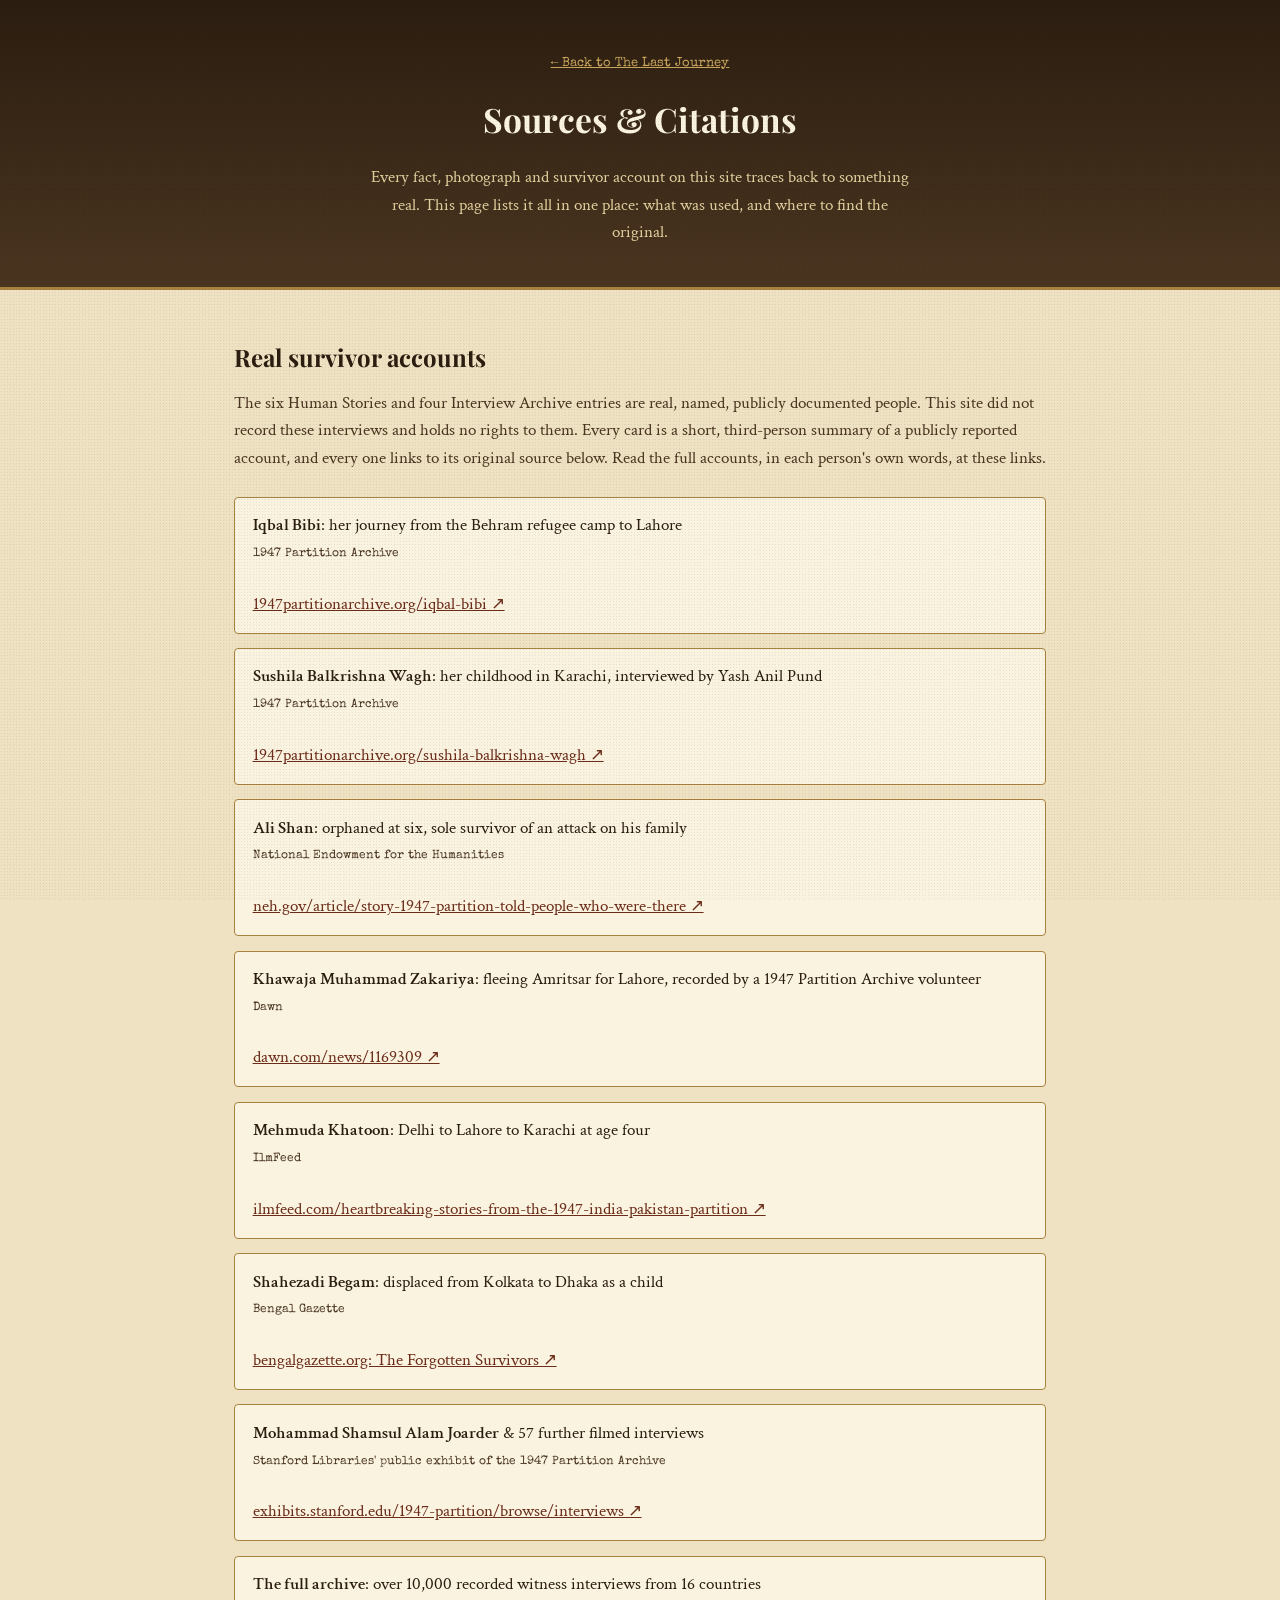
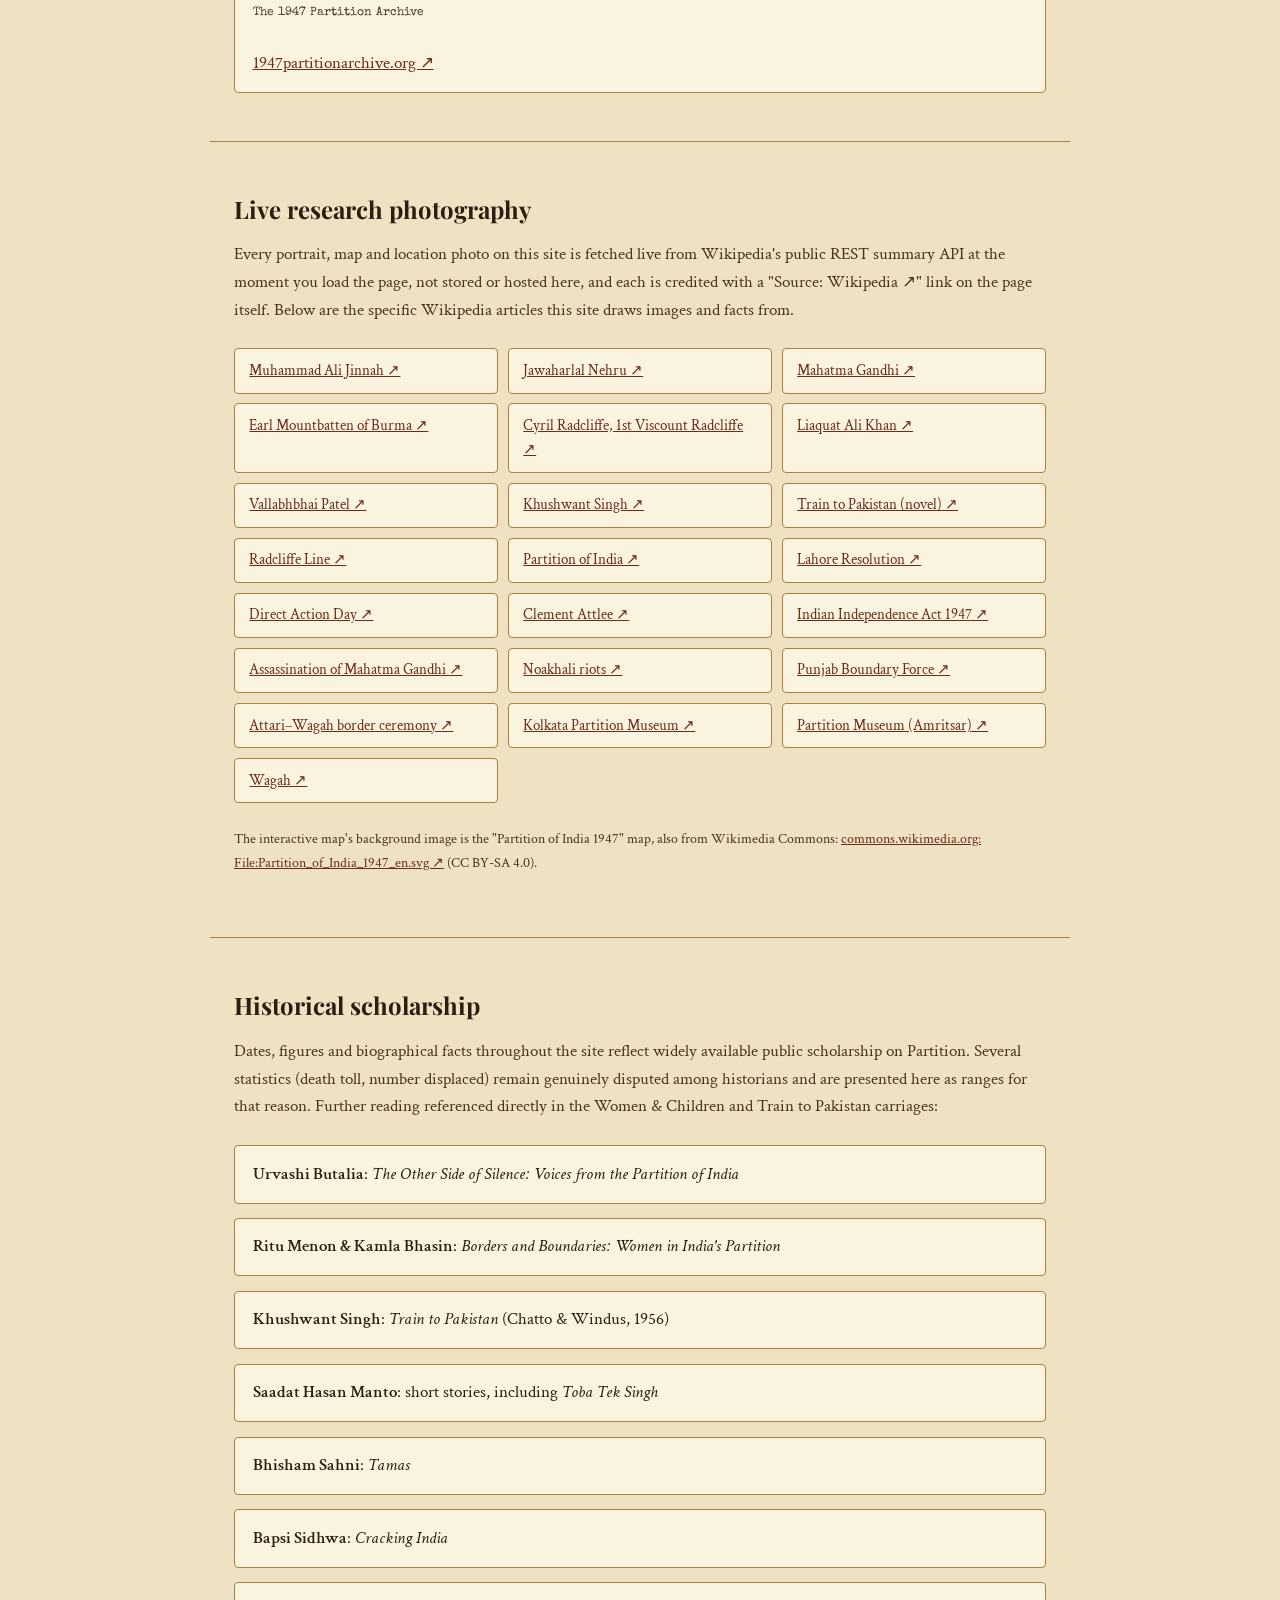
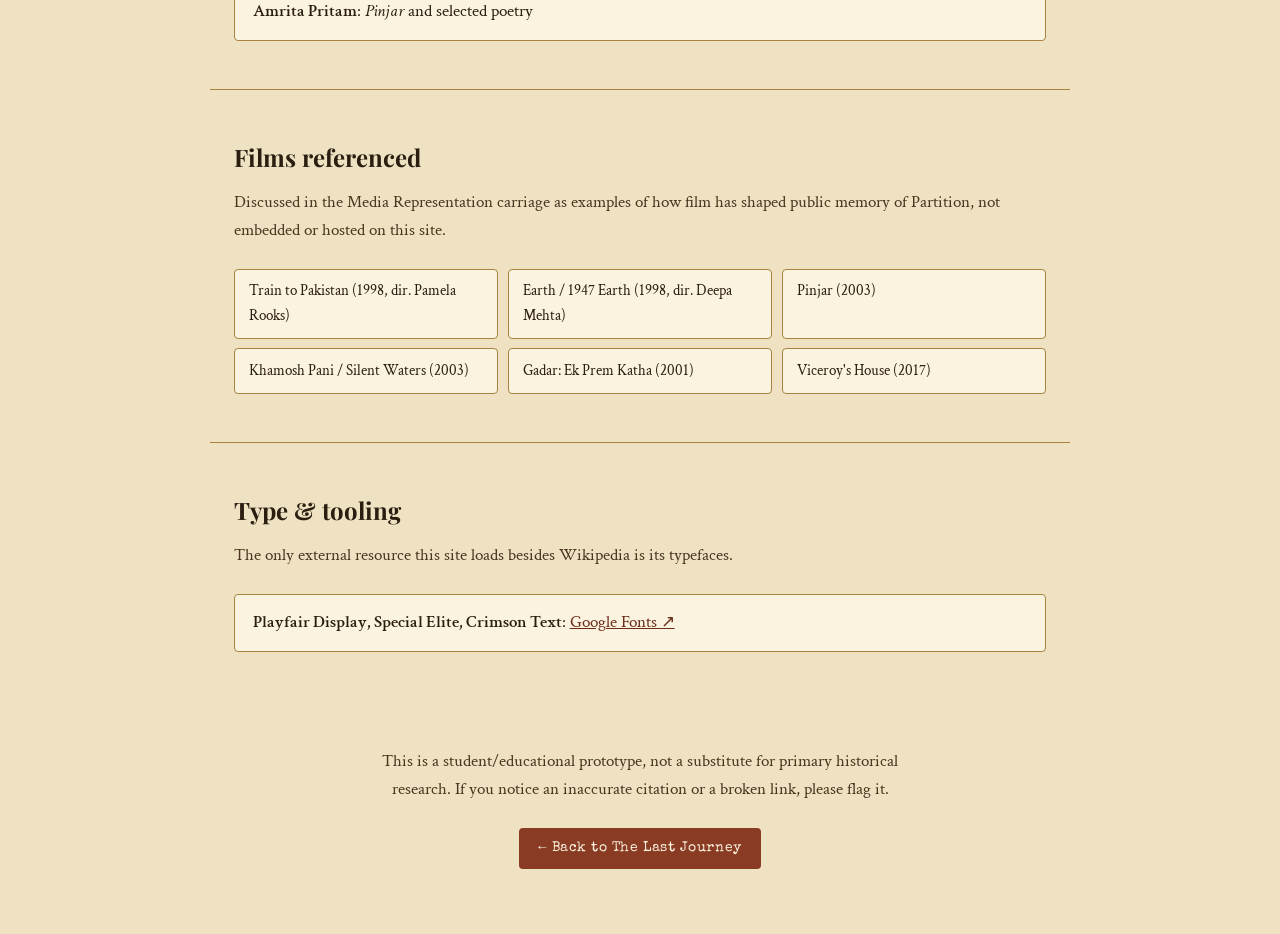
<file: sources.html>
<!DOCTYPE html>
<html lang="en">
<head>
<meta charset="UTF-8">
<meta name="viewport" content="width=device-width, initial-scale=1.0">
<title>Sources &amp; Citations: The Last Journey</title>
<meta name="description" content="Full list of sources, citations and image credits used throughout The Last Journey: Stories of the 1947 India–Pakistan Partition.">
<link rel="icon" href="data:image/svg+xml,%3Csvg xmlns='http://www.w3.org/2000/svg' viewBox='0 0 100 100'%3E%3Crect width='100' height='100' fill='%232b1d10'/%3E%3Ctext x='50' y='68' font-size='60' text-anchor='middle'%3E%F0%9F%9A%82%3C/text%3E%3C/svg%3E">
<link rel="preconnect" href="https://fonts.googleapis.com">
<link rel="preconnect" href="https://fonts.gstatic.com" crossorigin>
<link rel="stylesheet" href="css/style.css?v=3">
<script>
  // Match whatever appearance the visitor already chose on the main site.
  try {
    var theme = localStorage.getItem("tlj-theme");
    var contrast = localStorage.getItem("tlj-contrast");
    if (theme === "dark") document.documentElement.setAttribute("data-theme", "dark");
    if (contrast === "high") document.documentElement.setAttribute("data-contrast", "high");
  } catch (e) { /* localStorage unavailable; default appearance is fine */ }
</script>
<style>
  body{ background: var(--bg); }
  .sources-header{
    background: linear-gradient(var(--ink), var(--ink-soft)); color: var(--cream);
    padding: 3rem 1.5rem 2.5rem; text-align: center; border-bottom: 3px solid var(--brass);
  }
  .sources-header a{ color: var(--brass-light); font-family: var(--font-stamp); font-size: .8rem; }
  .sources-header h1{ color: var(--cream); margin-top: 1rem; }
  .sources-header p{ color: var(--parchment-dark); max-width: 60ch; margin: .5rem auto 0; }
  .source-section{ max-width: 860px; margin: 0 auto; padding: 3rem 1.5rem; border-bottom: 1px solid var(--border-color); }
  .source-section:last-of-type{ border-bottom: none; }
  .source-section h2{ font-size: 1.5rem; }
  .source-section > p.lede{ color: var(--text-soft); margin-bottom: 1.5rem; }
  .source-list{ list-style: none; margin: 0; padding: 0; display: grid; gap: .9rem; }
  .source-list li{
    background: var(--surface); border: 1px solid var(--border-color); border-radius: var(--radius-sm);
    padding: .9rem 1.1rem;
  }
  .source-list .src-name{ font-weight: 600; }
  .source-list .src-meta{ font-family: var(--font-stamp); font-size: .72rem; color: var(--text-soft); display: block; margin-top: .25rem; }
  .source-list a{ word-break: break-word; }
  .wiki-grid{ display: grid; grid-template-columns: repeat(auto-fill, minmax(220px,1fr)); gap: .6rem; }
  .wiki-grid li{ padding: .6rem .9rem; font-size: .92rem; }
  footer.sources-footer{ text-align: center; padding: 3rem 1.5rem; }
</style>
</head>
<body>
<header class="sources-header">
  <a href="index.html">&larr; Back to The Last Journey</a>
  <h1>Sources &amp; Citations</h1>
  <p>Every fact, photograph and survivor account on this site traces back to something real. This page lists it all in one place: what was used, and where to find the original.</p>
</header>

<main>

<section class="source-section">
  <h2>Real survivor accounts</h2>
  <p class="lede">The six Human Stories and four Interview Archive entries are real, named, publicly documented people. This site did not record these interviews and holds no rights to them. Every card is a short, third-person summary of a publicly reported account, and every one links to its original source below. Read the full accounts, in each person's own words, at these links.</p>
  <ul class="source-list">
    <li><span class="src-name">Iqbal Bibi</span>: her journey from the Behram refugee camp to Lahore<span class="src-meta">1947 Partition Archive</span><br><a href="https://www.1947partitionarchive.org/iqbal-bibi/" target="_blank" rel="noopener noreferrer">1947partitionarchive.org/iqbal-bibi ↗</a></li>
    <li><span class="src-name">Sushila Balkrishna Wagh</span>: her childhood in Karachi, interviewed by Yash Anil Pund<span class="src-meta">1947 Partition Archive</span><br><a href="https://www.1947partitionarchive.org/sushila-balkrishna-wagh/" target="_blank" rel="noopener noreferrer">1947partitionarchive.org/sushila-balkrishna-wagh ↗</a></li>
    <li><span class="src-name">Ali Shan</span>: orphaned at six, sole survivor of an attack on his family<span class="src-meta">National Endowment for the Humanities</span><br><a href="https://www.neh.gov/article/story-1947-partition-told-people-who-were-there" target="_blank" rel="noopener noreferrer">neh.gov/article/story-1947-partition-told-people-who-were-there ↗</a></li>
    <li><span class="src-name">Khawaja Muhammad Zakariya</span>: fleeing Amritsar for Lahore, recorded by a 1947 Partition Archive volunteer<span class="src-meta">Dawn</span><br><a href="https://www.dawn.com/news/1169309" target="_blank" rel="noopener noreferrer">dawn.com/news/1169309 ↗</a></li>
    <li><span class="src-name">Mehmuda Khatoon</span>: Delhi to Lahore to Karachi at age four<span class="src-meta">IlmFeed</span><br><a href="https://ilmfeed.com/heartbreaking-stories-from-the-1947-india-pakistan-partition/" target="_blank" rel="noopener noreferrer">ilmfeed.com/heartbreaking-stories-from-the-1947-india-pakistan-partition ↗</a></li>
    <li><span class="src-name">Shahezadi Begam</span>: displaced from Kolkata to Dhaka as a child<span class="src-meta">Bengal Gazette</span><br><a href="https://bengalgazette.org/2023/04/02/the-forgotten-survivors-the-two-voices-of-partition-refugees-in-bangladesh/" target="_blank" rel="noopener noreferrer">bengalgazette.org: The Forgotten Survivors ↗</a></li>
    <li><span class="src-name">Mohammad Shamsul Alam Joarder</span> &amp; 57 further filmed interviews<span class="src-meta">Stanford Libraries' public exhibit of the 1947 Partition Archive</span><br><a href="https://exhibits.stanford.edu/1947-partition/browse/interviews" target="_blank" rel="noopener noreferrer">exhibits.stanford.edu/1947-partition/browse/interviews ↗</a></li>
    <li><span class="src-name">The full archive</span>: over 10,000 recorded witness interviews from 16 countries<span class="src-meta">The 1947 Partition Archive</span><br><a href="https://www.1947partitionarchive.org/" target="_blank" rel="noopener noreferrer">1947partitionarchive.org ↗</a></li>
  </ul>
</section>

<section class="source-section">
  <h2>Live research photography</h2>
  <p class="lede">Every portrait, map and location photo on this site is fetched live from Wikipedia's public REST summary API at the moment you load the page, not stored or hosted here, and each is credited with a "Source: Wikipedia ↗" link on the page itself. Below are the specific Wikipedia articles this site draws images and facts from.</p>
  <ul class="source-list wiki-grid">
    <li><a href="https://en.wikipedia.org/wiki/Muhammad_Ali_Jinnah" target="_blank" rel="noopener noreferrer">Muhammad Ali Jinnah ↗</a></li>
    <li><a href="https://en.wikipedia.org/wiki/Jawaharlal_Nehru" target="_blank" rel="noopener noreferrer">Jawaharlal Nehru ↗</a></li>
    <li><a href="https://en.wikipedia.org/wiki/Mahatma_Gandhi" target="_blank" rel="noopener noreferrer">Mahatma Gandhi ↗</a></li>
    <li><a href="https://en.wikipedia.org/wiki/Earl_Mountbatten_of_Burma" target="_blank" rel="noopener noreferrer">Earl Mountbatten of Burma ↗</a></li>
    <li><a href="https://en.wikipedia.org/wiki/Cyril_Radcliffe,_1st_Viscount_Radcliffe" target="_blank" rel="noopener noreferrer">Cyril Radcliffe, 1st Viscount Radcliffe ↗</a></li>
    <li><a href="https://en.wikipedia.org/wiki/Liaquat_Ali_Khan" target="_blank" rel="noopener noreferrer">Liaquat Ali Khan ↗</a></li>
    <li><a href="https://en.wikipedia.org/wiki/Vallabhbhai_Patel" target="_blank" rel="noopener noreferrer">Vallabhbhai Patel ↗</a></li>
    <li><a href="https://en.wikipedia.org/wiki/Khushwant_Singh" target="_blank" rel="noopener noreferrer">Khushwant Singh ↗</a></li>
    <li><a href="https://en.wikipedia.org/wiki/Train_to_Pakistan" target="_blank" rel="noopener noreferrer">Train to Pakistan (novel) ↗</a></li>
    <li><a href="https://en.wikipedia.org/wiki/Radcliffe_Line" target="_blank" rel="noopener noreferrer">Radcliffe Line ↗</a></li>
    <li><a href="https://en.wikipedia.org/wiki/Partition_of_India" target="_blank" rel="noopener noreferrer">Partition of India ↗</a></li>
    <li><a href="https://en.wikipedia.org/wiki/Lahore_Resolution" target="_blank" rel="noopener noreferrer">Lahore Resolution ↗</a></li>
    <li><a href="https://en.wikipedia.org/wiki/Direct_Action_Day" target="_blank" rel="noopener noreferrer">Direct Action Day ↗</a></li>
    <li><a href="https://en.wikipedia.org/wiki/Clement_Attlee" target="_blank" rel="noopener noreferrer">Clement Attlee ↗</a></li>
    <li><a href="https://en.wikipedia.org/wiki/Indian_Independence_Act_1947" target="_blank" rel="noopener noreferrer">Indian Independence Act 1947 ↗</a></li>
    <li><a href="https://en.wikipedia.org/wiki/Assassination_of_Mahatma_Gandhi" target="_blank" rel="noopener noreferrer">Assassination of Mahatma Gandhi ↗</a></li>
    <li><a href="https://en.wikipedia.org/wiki/Noakhali_riots" target="_blank" rel="noopener noreferrer">Noakhali riots ↗</a></li>
    <li><a href="https://en.wikipedia.org/wiki/Punjab_Boundary_Force" target="_blank" rel="noopener noreferrer">Punjab Boundary Force ↗</a></li>
    <li><a href="https://en.wikipedia.org/wiki/Attari%E2%80%93Wagah_border_ceremony" target="_blank" rel="noopener noreferrer">Attari–Wagah border ceremony ↗</a></li>
    <li><a href="https://en.wikipedia.org/wiki/Kolkata_Partition_Museum" target="_blank" rel="noopener noreferrer">Kolkata Partition Museum ↗</a></li>
    <li><a href="https://en.wikipedia.org/wiki/Partition_Museum" target="_blank" rel="noopener noreferrer">Partition Museum (Amritsar) ↗</a></li>
    <li><a href="https://en.wikipedia.org/wiki/Wagah" target="_blank" rel="noopener noreferrer">Wagah ↗</a></li>
  </ul>
  <p style="margin-top:1.5rem; font-size:.9rem; color:var(--text-soft);">The interactive map's background image is the "Partition of India 1947" map, also from Wikimedia Commons: <a href="https://commons.wikimedia.org/wiki/File:Partition_of_India_1947_en.svg" target="_blank" rel="noopener noreferrer">commons.wikimedia.org: File:Partition_of_India_1947_en.svg ↗</a> (CC BY-SA 4.0).</p>
</section>

<section class="source-section">
  <h2>Historical scholarship</h2>
  <p class="lede">Dates, figures and biographical facts throughout the site reflect widely available public scholarship on Partition. Several statistics (death toll, number displaced) remain genuinely disputed among historians and are presented here as ranges for that reason. Further reading referenced directly in the Women &amp; Children and Train to Pakistan carriages:</p>
  <ul class="source-list">
    <li><span class="src-name">Urvashi Butalia</span>: <em>The Other Side of Silence: Voices from the Partition of India</em></li>
    <li><span class="src-name">Ritu Menon &amp; Kamla Bhasin</span>: <em>Borders and Boundaries: Women in India's Partition</em></li>
    <li><span class="src-name">Khushwant Singh</span>: <em>Train to Pakistan</em> (Chatto &amp; Windus, 1956)</li>
    <li><span class="src-name">Saadat Hasan Manto</span>: short stories, including <em>Toba Tek Singh</em></li>
    <li><span class="src-name">Bhisham Sahni</span>: <em>Tamas</em></li>
    <li><span class="src-name">Bapsi Sidhwa</span>: <em>Cracking India</em></li>
    <li><span class="src-name">Amrita Pritam</span>: <em>Pinjar</em> and selected poetry</li>
  </ul>
</section>

<section class="source-section">
  <h2>Films referenced</h2>
  <p class="lede">Discussed in the Media Representation carriage as examples of how film has shaped public memory of Partition, not embedded or hosted on this site.</p>
  <ul class="source-list wiki-grid">
    <li>Train to Pakistan (1998, dir. Pamela Rooks)</li>
    <li>Earth / 1947 Earth (1998, dir. Deepa Mehta)</li>
    <li>Pinjar (2003)</li>
    <li>Khamosh Pani / Silent Waters (2003)</li>
    <li>Gadar: Ek Prem Katha (2001)</li>
    <li>Viceroy's House (2017)</li>
  </ul>
</section>

<section class="source-section">
  <h2>Type &amp; tooling</h2>
  <p class="lede">The only external resource this site loads besides Wikipedia is its typefaces.</p>
  <ul class="source-list">
    <li><span class="src-name">Playfair Display, Special Elite, Crimson Text</span>: <a href="https://fonts.google.com/" target="_blank" rel="noopener noreferrer">Google Fonts ↗</a></li>
  </ul>
</section>

</main>

<footer class="sources-footer">
  <p style="color:var(--text-soft); max-width:60ch; margin:0 auto;">This is a student/educational prototype, not a substitute for primary historical research. If you notice an inaccurate citation or a broken link, please flag it.</p>
  <p style="margin-top:1.5rem;"><a href="index.html" class="btn">&larr; Back to The Last Journey</a></p>
</footer>

</body>
</html>
</file>
<file: css/style.css>
/* =========================================================================
   THE LAST JOURNEY Stories of the 1947 India–Pakistan Partition
   Stylesheet: parchment / sepia / railway theme
   ========================================================================= */

/* ---------- Fonts ---------- */
@import url('https://fonts.googleapis.com/css2?family=Playfair+Display:ital,wght@0,500;0,700;0,900;1,600&family=Special+Elite&family=Crimson+Text:ital,wght@0,400;0,600;1,400&display=swap');

/* ---------- Design Tokens ---------- */
:root{
  /* sepia / parchment palette */
  --parchment: #efe2c2;
  --parchment-dark: #e2cf9e;
  --parchment-darker: #d3b878;
  --ink: #2b1d10;
  --ink-soft: #4a3520;
  --ink-faint: #6d5636;
  --rust: #8a3b23;
  --rust-dark: #6b2c19;
  --brass: #a8823f;
  --brass-light: #cba85e;
  --cream: #faf3e0;
  --shadow: rgba(43,29,16,.35);
  --grain-opacity: .12;

  --font-display: 'Playfair Display', 'Georgia', serif;
  --font-stamp: 'Special Elite', 'Courier New', monospace;
  --font-body: 'Crimson Text', 'Georgia', serif;

  --radius-sm: 4px;
  --radius-md: 10px;
  --track-width: 64px;

  --bg: var(--parchment);
  --surface: var(--cream);
  --text: var(--ink);
  --text-soft: var(--ink-soft);
  --accent: var(--rust);
  --border-color: var(--brass);

  --dur-slow: 900ms;
  --dur-med: 500ms;
  --dur-fast: 220ms;
  --ease-journey: cubic-bezier(.4,0,.2,1);

  color-scheme: light;
}

:root[data-theme="dark"]{
  --bg: #1b140b;
  --surface: #261c10;
  --text: #ecdcb8;
  --text-soft: #cbb488;
  --parchment-dark: #2e2313;
  --parchment-darker: #382a17;
  --border-color: #7a5a2c;
  --shadow: rgba(0,0,0,.6);
  color-scheme: dark;
}

:root[data-contrast="high"]{
  --text: #000;
  --text-soft: #000;
  --bg: #fff;
  --surface: #fff;
  --border-color: #000;
  --accent: #7a0000;
  --grain-opacity: 0;
}
:root[data-theme="dark"][data-contrast="high"]{
  --text: #fff;
  --text-soft: #fff;
  --bg: #000;
  --surface: #000;
  --border-color: #fff;
  --accent: #ffd166;
}

/* ---------- Reset ---------- */
*, *::before, *::after{ box-sizing: border-box; }
html{ scroll-behavior: smooth; }
@media (prefers-reduced-motion: reduce){
  html{ scroll-behavior: auto; }
  *, *::before, *::after{ animation-duration: .001ms !important; animation-iteration-count: 1 !important; transition-duration: .001ms !important; scroll-behavior: auto !important; }
}
body{
  margin: 0;
  background: var(--bg);
  color: var(--text);
  font-family: var(--font-body);
  font-size: 1.05rem;
  line-height: 1.65;
  overflow-x: hidden;
  transition: background var(--dur-med) var(--ease-journey), color var(--dur-med) var(--ease-journey);
}
img{ max-width: 100%; display: block; }
a{ color: var(--rust-dark); }
:root[data-theme="dark"] a{ color: var(--brass-light); }
h1,h2,h3,h4{ font-family: var(--font-display); color: var(--text); margin: 0 0 .5em; }
p{ margin: 0 0 1em; }
button{ font-family: inherit; }

/* Paper grain overlay */
body::before{
  content: "";
  position: fixed; inset: 0;
  pointer-events: none;
  z-index: 999;
  opacity: var(--grain-opacity);
  mix-blend-mode: multiply;
  background-image:
    radial-gradient(rgba(0,0,0,.6) .5px, transparent .6px),
    radial-gradient(rgba(0,0,0,.4) .5px, transparent .6px);
  background-size: 3px 3px, 5px 5px;
  background-position: 0 0, 2px 2px;
}

/* Skip link */
.skip-link{
  position: absolute; left: -999px; top: 0;
  background: var(--ink); color: var(--cream);
  padding: .75em 1.25em; z-index: 2000; border-radius: 0 0 6px 0;
  font-family: var(--font-stamp);
}
.skip-link:focus{ left: 0; }

/* Focus visibility */
a:focus-visible, button:focus-visible, [tabindex]:focus-visible, input:focus-visible, textarea:focus-visible{
  outline: 3px solid var(--rust); outline-offset: 2px;
}

.visually-hidden{
  position: absolute !important; width: 1px; height: 1px; overflow: hidden;
  clip: rect(0 0 0 0); white-space: nowrap; border: 0; padding: 0; margin: -1px;
}

/* ---------- Layout helpers ---------- */
.container{ max-width: 1180px; margin: 0 auto; padding: 0 1.5rem; }
.carriage{
  position: relative;
  padding: 6rem 0 5rem;
  border-bottom: 3px double var(--border-color);
  scroll-margin-top: 90px;
}
.carriage-header{ max-width: 760px; margin: 0 auto 2.5rem; text-align: center; }
.carriage-kicker{
  font-family: var(--font-stamp);
  letter-spacing: .12em;
  text-transform: uppercase;
  color: var(--accent);
  font-size: .8rem;
  display: inline-block;
  padding: .3em .9em;
  border: 1px solid var(--border-color);
  border-radius: 999px;
  margin-bottom: 1rem;
}
.carriage-title{ font-size: clamp(1.8rem, 4vw, 2.8rem); }
.carriage-lede{ color: var(--text-soft); font-size: 1.15rem; }

.carriage:nth-of-type(odd){ background: linear-gradient(var(--parchment-dark), var(--bg)); }

/* ---------- Vintage paper texture panel ---------- */
.paper-card{
  background: var(--surface);
  border: 1px solid var(--border-color);
  border-radius: var(--radius-md);
  box-shadow: 0 10px 24px var(--shadow), inset 0 0 40px rgba(168,130,63,.08);
  position: relative;
}
.paper-card::after{
  content:"";
  position: absolute; inset: 0; border-radius: inherit;
  background-image: radial-gradient(circle at 8% 8%, rgba(0,0,0,.06), transparent 40%),
                     radial-gradient(circle at 95% 92%, rgba(0,0,0,.06), transparent 40%);
  pointer-events: none;
}

/* ==========================================================================
   TOP BAR / RAILWAY ROUTE NAV
   ========================================================================== */
.route-bar{
  position: sticky; top: 0; z-index: 500;
  background: linear-gradient(var(--ink), var(--ink-soft));
  color: var(--cream);
  border-bottom: 3px solid var(--brass);
  transform: translateY(-100%);
  transition: transform var(--dur-med) var(--ease-journey);
}
.route-bar.is-visible{ transform: translateY(0); }
.route-bar__inner{
  display: flex; align-items: center; gap: 1rem;
  padding: .6rem 1rem;
  max-width: 1180px; margin: 0 auto;
}
.route-bar__brand{
  font-family: var(--font-stamp); font-size: .95rem; white-space: nowrap;
  color: var(--brass-light);
}
.route-scroller{
  flex: 1; overflow-x: auto; display: flex; gap: .4rem; scrollbar-width: thin;
}
.route-stop{
  flex: none;
  font-family: var(--font-stamp); font-size: .72rem;
  color: var(--cream); background: transparent;
  border: 1px solid rgba(250,243,224,.35);
  border-radius: 999px; padding: .35em .8em;
  cursor: pointer; white-space: nowrap;
  transition: background var(--dur-fast), border-color var(--dur-fast);
}
.route-stop:hover, .route-stop:focus-visible{ background: rgba(203,168,94,.25); border-color: var(--brass-light); }
.route-stop[aria-current="true"]{ background: var(--rust); border-color: var(--rust); }

.controls-toggle{
  flex: none; display:flex; gap:.4rem;
}
.icon-btn{
  background: transparent; border: 1px solid rgba(250,243,224,.4);
  color: var(--cream); width: 2.2rem; height: 2.2rem; border-radius: 50%;
  cursor: pointer; font-size: 1rem; line-height: 1;
  display:flex; align-items:center; justify-content:center;
}
.icon-btn:hover{ background: rgba(203,168,94,.25); }

/* Progress track (mini train riding the rails as you scroll) */
.progress-track{
  position: fixed; left: 0; top: 0; height: 4px; width: 100%;
  background: rgba(0,0,0,.15); z-index: 600;
}
.progress-track__fill{
  height: 100%; width: 0%;
  background: linear-gradient(90deg, var(--rust), var(--brass-light));
  transition: width 80ms linear;
}
.progress-track__engine{
  position: absolute; top: -10px; left: 0%;
  transform: translateX(-50%);
  font-size: 1.1rem;
  transition: left 80ms linear;
  filter: drop-shadow(0 2px 2px rgba(0,0,0,.4));
}

/* ==========================================================================
   PANEL: settings drawer (accessibility)
   ========================================================================== */
.settings-panel{
  position: fixed; top: 0; right: -340px; height: 100%; width: 320px; max-width: 88vw;
  background: var(--surface); color: var(--text);
  border-left: 3px solid var(--brass); z-index: 1500;
  box-shadow: -10px 0 30px var(--shadow);
  transition: right var(--dur-med) var(--ease-journey);
  padding: 5rem 1.5rem 2rem; overflow-y: auto;
}
.settings-panel.is-open{ right: 0; }
.settings-panel h2{ font-size: 1.3rem; }
.settings-group{ margin-bottom: 1.6rem; }
.settings-group h3{ font-family: var(--font-stamp); font-size: .85rem; text-transform: uppercase; letter-spacing: .06em; color: var(--accent); }
.settings-row{ display:flex; gap:.5rem; flex-wrap: wrap; margin-top:.5rem; }
.pill-btn{
  background: transparent; border: 1px solid var(--border-color); color: var(--text);
  padding: .4em 1em; border-radius: 999px; cursor: pointer; font-size: .85rem;
}
.pill-btn[aria-pressed="true"]{ background: var(--accent); color: var(--cream); border-color: var(--accent); }
.settings-close{
  position: absolute; top: 1rem; right: 1rem;
  background: none; border: none; font-size: 1.4rem; cursor: pointer; color: var(--text);
}
.search-form{ display:flex; gap:.4rem; margin-top:.5rem; }
.search-form input[type="search"]{
  flex:1; padding:.5em .7em; border:1px solid var(--border-color); border-radius: var(--radius-sm);
  background: var(--bg); color: var(--text); font-family: var(--font-body);
}
#search-results{ margin-top: .8rem; font-size: .9rem; }
#search-results a{ display:block; padding:.3em 0; }

.overlay-scrim{
  position: fixed; inset: 0; background: rgba(0,0,0,.4); z-index: 1400;
  opacity: 0; pointer-events: none; transition: opacity var(--dur-med);
}
.overlay-scrim.is-visible{ opacity: 1; pointer-events: auto; }

/* ==========================================================================
   HERO / STATION AT DAWN
   ========================================================================== */
.hero{
  position: relative;
  min-height: 100svh;
  display: flex; flex-direction: column; align-items: center; justify-content: flex-end;
  overflow: hidden;
  background: linear-gradient(180deg,#3b2c17 0%, #6b4a26 35%, #b9884a 65%, #e7c98a 100%);
  text-align: center;
  padding-bottom: 4rem;
}
:root[data-theme="dark"] .hero{ background: linear-gradient(180deg,#0d0904 0%, #241708 45%, #4a3115 100%); }
.hero__sky-glow{
  position: absolute; inset: 0;
  background: radial-gradient(ellipse at 50% 100%, rgba(255,214,150,.55), transparent 60%);
}
.hero__birds{ position:absolute; top: 8%; left: 0; right:0; opacity:.5; }
.hero__scene{
  position: relative; z-index: 2;
  width: min(1000px, 92vw);
  margin-bottom: 1rem;
}
.hero__steam{
  position: absolute; z-index: 3; pointer-events: none;
  bottom: 46%; left: 22%;
  width: 140px; height: 140px;
}
.steam-puff{
  position: absolute; bottom: 0; left: 0;
  width: 60px; height: 60px; border-radius: 50%;
  background: radial-gradient(circle, rgba(255,255,255,.85), rgba(255,255,255,0) 70%);
  animation: steam-rise 4.5s ease-in infinite;
  opacity: 0;
}
.steam-puff:nth-child(2){ animation-delay: 1.1s; left: 20px; }
.steam-puff:nth-child(3){ animation-delay: 2.3s; left: -15px; }
.steam-puff:nth-child(4){ animation-delay: 3.4s; left: 10px; }
@keyframes steam-rise{
  0%{ transform: translateY(0) scale(.4); opacity: 0; }
  15%{ opacity: .8; }
  100%{ transform: translateY(-160px) scale(1.8); opacity: 0; }
}
.hero__title-block{ position: relative; z-index: 4; }
.hero__eyebrow{
  font-family: var(--font-stamp); letter-spacing: .25em; text-transform: uppercase;
  font-size: .8rem; color: var(--ink);
  background: var(--cream); border: 1px solid var(--ink); border-radius: 999px;
  padding: .35em 1.1em; display: inline-block; margin-bottom: 1.2rem;
}
.hero__title{
  font-size: clamp(2.6rem, 7vw, 5.2rem);
  color: #2b1608; text-shadow: 0 2px 0 rgba(255,255,255,.25);
  line-height: 1.05; margin-bottom: .3em;
}
.hero__subtitle{
  font-family: var(--font-body); font-style: italic;
  font-size: clamp(1.1rem, 2vw, 1.5rem);
  color: #3a2410; max-width: 44ch; margin: 0 auto 2rem;
}
.board-btn{
  font-family: var(--font-stamp);
  font-size: 1.05rem; letter-spacing: .05em; text-transform: uppercase;
  background: var(--rust); color: var(--cream);
  border: 2px solid var(--ink); border-radius: var(--radius-sm);
  padding: .9em 2.2em; cursor: pointer;
  box-shadow: 0 6px 0 var(--rust-dark), 0 10px 18px rgba(0,0,0,.35);
  transition: transform var(--dur-fast), box-shadow var(--dur-fast);
}
.board-btn:hover{ transform: translateY(-2px); box-shadow: 0 8px 0 var(--rust-dark), 0 14px 20px rgba(0,0,0,.35); }
.board-btn:active{ transform: translateY(4px); box-shadow: 0 2px 0 var(--rust-dark); }
.hero__hint{
  margin-top: 1.2rem; font-family: var(--font-stamp); font-size: .8rem; color: #3a2410; opacity:.85;
}

.hero__rails{
  position: absolute; bottom: 0; left: 0; width: 100%; height: 90px; z-index: 2;
}

/* Whistle caption (visual sound cue for accessibility) */
.whistle-caption{
  position: fixed; bottom: 1.2rem; left: 50%; transform: translate(-50%, 20px);
  background: var(--ink); color: var(--cream); font-family: var(--font-stamp);
  padding: .5em 1.1em; border-radius: 999px; font-size: .8rem; z-index: 1800;
  opacity: 0; transition: opacity var(--dur-fast), transform var(--dur-fast);
}
.whistle-caption.is-visible{ opacity: 1; transform: translate(-50%, 0); }

/* ==========================================================================
   TRAIN SVG (shared, riding the tracks)
   ========================================================================== */
.train-rig{ position: relative; }
.train-rig svg{ width: 100%; height: auto; }

/* Compartment door transition overlay */
.door-transition{
  position: fixed; inset: 0; z-index: 1900; pointer-events: none;
  display: flex;
}
.door-transition__panel{
  flex: 1; background: linear-gradient(90deg, #241708, #4a3115 60%, #241708);
  border-right: 4px solid var(--brass);
  transform: translateY(-100%);
}
.door-transition__panel:last-child{ border-right: none; }
.door-transition.is-active .door-transition__panel{
  animation: door-slide 900ms var(--ease-journey);
}
@keyframes door-slide{
  0%{ transform: translateY(-100%); }
  45%{ transform: translateY(0%); }
  55%{ transform: translateY(0%); }
  100%{ transform: translateY(100%); }
}

/* ==========================================================================
   ENGINE / INTRO
   ========================================================================== */
.engine-grid{ display: grid; gap: 2.5rem; grid-template-columns: 1.1fr .9fr; align-items: center; }
@media (max-width: 860px){ .engine-grid{ grid-template-columns: 1fr; } }
.engine-copy p{ font-size: 1.15rem; }
.ticket{
  font-family: var(--font-stamp);
  background: var(--cream);
  border: 2px dashed var(--brass);
  border-radius: var(--radius-sm);
  padding: 1.2rem 1.4rem;
  position: relative;
  color: var(--ink);
  box-shadow: 0 8px 18px var(--shadow);
}
.ticket::before, .ticket::after{
  content:""; position:absolute; top:50%; width: 22px; height: 22px;
  background: var(--bg); border-radius: 50%; transform: translateY(-50%);
}
.ticket::before{ left: -12px; } .ticket::after{ right: -12px; }
.ticket__row{ display:flex; justify-content: space-between; font-size:.8rem; margin-bottom:.4rem; }
.ticket__title{ font-size: 1rem; margin: .6rem 0; letter-spacing: .04em; }

/* ==========================================================================
   TIMELINE (Carriage 2)
   ========================================================================== */
.timeline-rail{
  position: relative; margin-top: 3rem; padding-top: 2rem;
}
.timeline-track-line{
  position: absolute; top: 4.6rem; left: 0; right: 0; height: 6px;
  background: repeating-linear-gradient(90deg, var(--brass) 0 22px, transparent 22px 34px);
  border-top: 2px solid var(--ink-faint); border-bottom: 2px solid var(--ink-faint);
}
.timeline-scroller{
  display: flex; gap: 2.2rem; overflow-x: auto; padding: 0 1rem 2rem;
  scroll-snap-type: x proximity;
}
.station{
  flex: 0 0 220px; scroll-snap-align: start; text-align: center; position: relative;
  background: transparent; border: none; cursor: pointer; padding-top: 3.4rem; color: var(--text);
}
.station__dot{
  position: absolute; top: 2.1rem; left: 50%; transform: translateX(-50%);
  width: 18px; height: 18px; border-radius: 50%;
  background: var(--rust); border: 3px solid var(--cream); box-shadow: 0 0 0 2px var(--ink-faint);
}
.station__year{ font-family: var(--font-stamp); color: var(--accent); font-size: .95rem; }
.station__name{ font-family: var(--font-display); font-weight: 700; font-size: 1.05rem; margin-top: .3rem; }
.station__teaser{ font-size: .85rem; color: var(--text-soft); }
.station:hover .station__dot, .station:focus-visible .station__dot{ background: var(--brass-light); }

.station-detail{
  margin-top: 2rem; padding: 2rem; display: none;
}
.station-detail.is-open{ display: block; animation: unfold .5s var(--ease-journey); }
@keyframes unfold{
  from{ opacity: 0; transform: scaleY(.92); transform-origin: top; }
  to{ opacity: 1; transform: scaleY(1); }
}
.station-detail__meta{ font-family: var(--font-stamp); color: var(--accent); }
.station-detail__grid{ display: grid; gap: 1.5rem; grid-template-columns: 1.3fr 1fr; margin-top: 1rem; }
@media (max-width: 760px){ .station-detail__grid{ grid-template-columns: 1fr; } }
.archive-chip{
  display:inline-block; font-family: var(--font-stamp); font-size: .72rem;
  border: 1px solid var(--border-color); border-radius: 4px; padding: .2em .6em; margin: .2em .3em .2em 0;
  color: var(--text-soft);
}
.quote-block{
  font-family: var(--font-display); font-style: italic; font-size: 1.15rem;
  border-left: 3px solid var(--accent); padding-left: 1rem; margin: 1rem 0; color: var(--text-soft);
}

/* ==========================================================================
   MAP (Carriage 4)
   ========================================================================== */
.map-wrap{ display: grid; grid-template-columns: 1.4fr 1fr; gap: 2rem; align-items: start; }
@media (max-width: 900px){ .map-wrap{ grid-template-columns: 1fr; } }
.parchment-map{
  position: relative; border: 6px solid var(--brass); border-radius: var(--radius-md);
  background: #f3e7c6;
  box-shadow: inset 0 0 60px rgba(90,60,20,.25), 0 10px 24px var(--shadow);
  padding: 0; overflow: hidden; min-height: 320px;
}
.parchment-map__img{
  display: block; width: 100%; height: auto;
  filter: sepia(.45) contrast(1.05) saturate(1.1);
  background: #f3e7c6;
}
/* If the real map image can't load (offline, blocked), fall back to a
   plain parchment backdrop so the pins still sit on something sensible. */
.parchment-map.img-failed{
  background: radial-gradient(ellipse at 30% 20%, #f6e8c4, #e2c893 60%, #cdaa6d);
  min-height: 420px;
}
.parchment-map.img-failed .parchment-map__img{ display: none; }
.map-pins{ position: absolute; inset: 0; }
.map-pin{
  position: absolute; transform: translate(-50%, -50%);
  display: flex; flex-direction: column; align-items: center; gap: .35rem;
  background: none; border: none; cursor: pointer; padding: .4rem;
}
.map-pin__dot{
  width: 16px; height: 16px; border-radius: 50%;
  background: var(--rust); border: 2px solid var(--cream);
  box-shadow: 0 2px 8px rgba(0,0,0,.5);
  transition: transform var(--dur-fast), background var(--dur-fast);
}
.map-pin:hover .map-pin__dot, .map-pin:focus-visible .map-pin__dot{ transform: scale(1.35); }
.map-pin[aria-pressed="true"] .map-pin__dot{ background: var(--brass-light); box-shadow: 0 0 0 4px rgba(203,168,94,.35); }
.map-pin__label{
  font-family: var(--font-stamp); font-size: .72rem; letter-spacing: .02em;
  background: rgba(27,20,11,.85); color: var(--cream);
  padding: .2em .65em; border-radius: 999px; white-space: nowrap;
  border: 1px solid rgba(203,168,94,.5);
}
.parchment-map__credit{
  position: absolute; right: .6rem; bottom: .5rem;
  font-family: var(--font-stamp); font-size: .65rem;
  background: rgba(27,20,11,.7); color: var(--cream);
  padding: .2em .6em; border-radius: 4px;
}
.parchment-map__credit a{ color: var(--brass-light); }
.map-info{ min-height: 260px; }
.map-info__placeholder{ color: var(--text-soft); font-style: italic; }
.stat-line{ display:flex; justify-content: space-between; border-bottom: 1px dotted var(--border-color); padding: .4em 0; }

/* ==========================================================================
   SUITCASES / HUMAN STORIES (Carriage 5)
   ========================================================================== */
.filter-bar{ display:flex; flex-wrap: wrap; gap: .5rem; justify-content: center; margin: 2rem 0; }
.luggage-rack{
  display: grid; gap: 1.6rem; grid-template-columns: repeat(auto-fill, minmax(210px, 1fr));
}
.suitcase{
  border: none; cursor: pointer; text-align: left; padding: 0; background: transparent;
  perspective: 800px;
}
.suitcase__body{
  background: linear-gradient(160deg, #7a4a26, #5a341a);
  border: 3px solid #3c2412; border-radius: 10px;
  padding: 1.4rem 1.2rem 1.6rem; color: var(--cream); position: relative;
  box-shadow: 0 10px 18px var(--shadow);
  transition: transform var(--dur-fast);
}
.suitcase:hover .suitcase__body, .suitcase:focus-visible .suitcase__body{ transform: translateY(-4px); }
.suitcase__body::before{
  content:""; position: absolute; top: -10px; left: 50%; transform: translateX(-50%);
  width: 70px; height: 16px; border: 3px solid #3c2412; border-bottom: none; border-radius: 8px 8px 0 0;
  background: linear-gradient(160deg, #7a4a26, #5a341a);
}
.suitcase__latch{ width: 28px; height: 10px; background: var(--brass); margin: 0 auto .6rem; border-radius: 2px; }
.suitcase__name{ font-family: var(--font-display); font-weight: 700; font-size: 1.15rem; margin-bottom: .2rem; }
.suitcase__meta{ font-family: var(--font-stamp); font-size: .72rem; opacity: .85; }
.suitcase__tags{ margin-top:.6rem; display:flex; flex-wrap: wrap; gap:.3rem; }
.suitcase__tags span{ font-size: .65rem; border: 1px solid rgba(250,243,224,.5); border-radius: 999px; padding: .1em .6em; }

/* Modal (story / interview / gallery) */
.modal-scrim{
  position: fixed; inset: 0; background: rgba(15,10,5,.75); z-index: 1700;
  display: flex; align-items: center; justify-content: center; padding: 1.5rem;
  opacity: 0; pointer-events: none; transition: opacity var(--dur-fast);
}
.modal-scrim.is-open{ opacity: 1; pointer-events: auto; }
.modal{
  background: var(--surface); max-width: 720px; width: 100%; max-height: 86vh; overflow-y: auto;
  border-radius: var(--radius-md); border: 1px solid var(--border-color);
  padding: 2.2rem; position: relative; transform: translateY(30px) scale(.97); transition: transform var(--dur-med) var(--ease-journey);
  box-shadow: 0 30px 60px rgba(0,0,0,.5);
}
.modal-scrim.is-open .modal{ transform: translateY(0) scale(1); }
.modal__close{
  position: absolute; top: 1rem; right: 1rem; background: none; border: 1px solid var(--border-color);
  border-radius: 50%; width: 2.2rem; height: 2.2rem; cursor: pointer; font-size: 1.1rem; color: var(--text);
}
.modal__eyebrow{ font-family: var(--font-stamp); color: var(--accent); font-size: .8rem; }
.modal__photo{
  width: 100%; aspect-ratio: 4/3; border-radius: var(--radius-sm); margin: 1rem 0;
  background: repeating-linear-gradient(45deg, #cdb888, #cdb888 10px, #bfa876 10px, #bfa876 20px);
  display:flex; align-items:center; justify-content:center; text-align:center; padding: 1rem;
  border: 1px solid var(--border-color); color: var(--ink-soft); font-family: var(--font-stamp); font-size: .8rem;
}
.audio-placeholder{
  display:flex; align-items:center; gap:.8rem; border: 1px solid var(--border-color);
  border-radius: 999px; padding: .6em 1em; margin: 1rem 0; font-family: var(--font-stamp); font-size: .8rem;
  color: var(--text-soft);
}

/* ==========================================================================
   INTERVIEW ARCHIVE (cassette tapes)
   ========================================================================== */
.cassette-shelf{ display: grid; gap: 1.4rem; grid-template-columns: repeat(auto-fill, minmax(230px, 1fr)); margin-top: 2rem; }
.cassette{
  background: #2a2620; border-radius: 8px; padding: 1rem; color: var(--cream);
  border: 1px solid #14110d; cursor: pointer; text-align: left;
  box-shadow: 0 8px 16px var(--shadow);
}
.cassette__window{
  background: #c9c2ad; border-radius: 4px; height: 60px; margin-bottom: .8rem;
  display:flex; align-items:center; justify-content: space-around; padding: 0 1rem;
}
.cassette__reel{
  width: 34px; height: 34px; border-radius: 50%; background: repeating-conic-gradient(#3a352c 0 10deg, #55503f 10deg 20deg);
  border: 3px solid #3a352c;
}
.cassette:hover .cassette__reel{ animation: spin 2.5s linear infinite; }
@keyframes spin{ to{ transform: rotate(360deg); } }
.cassette__label{ font-family: var(--font-stamp); font-size: .9rem; }
.cassette__meta{ font-size: .72rem; opacity: .75; font-family: var(--font-stamp); }

/* ==========================================================================
   FILM SHELF (Media Representation)
   ========================================================================== */
.film-tabs{ display:flex; gap:.5rem; flex-wrap: wrap; justify-content: center; margin: 2rem 0 1rem; }
.film-shelf{ display: grid; gap: 1.4rem; grid-template-columns: repeat(auto-fill, minmax(160px, 1fr)); }
.reel{
  background: radial-gradient(circle at 35% 30%, #4a3826, #241a10 70%);
  border-radius: 50%; aspect-ratio: 1; border: 6px solid #14110d;
  display: flex; align-items: center; justify-content: center; cursor: pointer; position: relative;
  color: var(--cream); text-align: center; padding: 1rem;
}
.reel::before{
  content:""; position: absolute; inset: 14%; border-radius: 50%; border: 2px dashed rgba(250,243,224,.25);
}
.reel span{ font-family: var(--font-stamp); font-size: .78rem; position: relative; z-index: 2; }
.reel:hover{ filter: brightness(1.15); }

/* ==========================================================================
   TRAIN TO PAKISTAN (Literature carriage)
   ========================================================================== */
.book-hero{ display: grid; grid-template-columns: .8fr 1.2fr; gap: 2.5rem; align-items: center; }
@media (max-width: 860px){ .book-hero{ grid-template-columns: 1fr; } }
.book-cover{
  aspect-ratio: 2/3; border-radius: var(--radius-sm); border: 4px solid var(--ink);
  background: linear-gradient(160deg, var(--rust-dark), var(--ink));
  color: var(--cream); display:flex; flex-direction:column; align-items:center; justify-content:center;
  text-align:center; padding: 1.5rem; box-shadow: 0 16px 30px var(--shadow);
}
.book-cover h3{ font-size: 1.6rem; }
.book-cover.has-photo{ background-size: cover; background-position: center; }
.book-cover.has-photo h3, .book-cover.has-photo p{ text-shadow: 0 2px 6px rgba(0,0,0,.8); }
.accordion-item{ border-bottom: 1px solid var(--border-color); }
.accordion-trigger{
  width: 100%; text-align: left; background: none; border: none; cursor: pointer;
  padding: 1rem 0; font-family: var(--font-display); font-size: 1.1rem; color: var(--text);
  display:flex; justify-content: space-between; align-items:center;
}
.accordion-panel{ max-height: 0; overflow: hidden; transition: max-height var(--dur-med) var(--ease-journey); }
.accordion-panel > div{ padding-bottom: 1.2rem; color: var(--text-soft); }
.character-grid{ display: grid; gap: 1rem; grid-template-columns: repeat(auto-fill, minmax(200px,1fr)); margin-top: 1rem; }
.character-card{ padding: 1rem; }
.character-card h4{ margin-bottom: .2rem; }
.character-card .role{ font-family: var(--font-stamp); font-size: .72rem; color: var(--accent); }

/* ==========================================================================
   GALLERY
   ========================================================================== */
.gallery-wall{ display: grid; gap: 1rem; grid-template-columns: repeat(auto-fill, minmax(200px,1fr)); }
.gallery-frame{
  border: 8px solid var(--cream); outline: 1px solid var(--border-color);
  cursor: pointer; background: none; padding: 0; box-shadow: 0 8px 16px var(--shadow);
  aspect-ratio: 4/3;
}
.gallery-frame img{ width:100%; height:100%; object-fit: cover; filter: sepia(.5) contrast(1.05); }
.gallery-frame__media{
  width: 100%; height: 100%;
  background: linear-gradient(160deg, var(--parchment-darker), var(--brass));
  display: flex; align-items: center; justify-content: center;
}
.gallery-frame__media .figure-fallback{ font-family: var(--font-stamp); font-size: .75rem; color: var(--ink-soft); padding: 1rem; text-align: center; }
.lightbox img{ background: var(--cream); }
.lightbox{
  position: fixed; inset:0; background: rgba(10,7,4,.92); z-index: 1750;
  display:flex; align-items:center; justify-content:center; opacity:0; pointer-events:none;
  transition: opacity var(--dur-fast); flex-direction: column; padding: 2rem;
}
.lightbox.is-open{ opacity:1; pointer-events:auto; }
.lightbox img{ max-height: 70vh; margin: 0 auto; border: 6px solid var(--cream); }
.lightbox figcaption{ color: var(--cream); text-align:center; margin-top: 1rem; font-family: var(--font-body); max-width: 60ch; }
.lightbox__close{ position:absolute; top:1.5rem; right:1.5rem; background:none; border:1px solid var(--cream); color:var(--cream); border-radius:50%; width:2.4rem; height:2.4rem; cursor:pointer; }

/* ==========================================================================
   STATISTICS (railway tickets / luggage tags / destination boards)
   ========================================================================== */
.stats-grid{ display: grid; gap: 1.4rem; grid-template-columns: repeat(auto-fill, minmax(230px,1fr)); }
.luggage-tag{
  background: var(--cream); border: 2px solid var(--brass); border-radius: 6px;
  padding: 1.2rem 1.4rem; position: relative; box-shadow: 0 8px 16px var(--shadow);
}
.luggage-tag::before{
  content:""; position:absolute; top:-14px; left: 50%; transform: translateX(-50%);
  width: 12px; height: 12px; border-radius: 50%; border: 2px solid var(--ink-faint); background: var(--bg);
}
.luggage-tag__value{ font-family: var(--font-display); font-weight: 900; font-size: 2.1rem; color: var(--accent); }
.luggage-tag__label{ font-family: var(--font-stamp); font-size: .85rem; }
.luggage-tag__note{ font-size: .85rem; color: var(--text-soft); margin-top: .4rem; }

.destination-board{
  background: var(--ink); color: var(--brass-light); border-radius: 6px; padding: 1.5rem;
  font-family: var(--font-stamp); letter-spacing: .05em;
}
.destination-board__row{ display:flex; justify-content: space-between; padding: .5em 0; border-bottom: 1px dashed rgba(203,168,94,.3); font-size: .9rem; }

/* ==========================================================================
   REFLECTION WALL
   ========================================================================== */
.reflection-form{ max-width: 640px; margin: 0 auto 3rem; }
.reflection-form label{ display:block; font-family: var(--font-stamp); font-size: .85rem; margin-bottom:.4rem; }
.reflection-form textarea, .reflection-form select{
  width: 100%; padding: .7em; border: 1px solid var(--border-color); border-radius: var(--radius-sm);
  background: var(--bg); color: var(--text); font-family: var(--font-body); font-size: 1rem; margin-bottom: 1rem;
}
.reflection-wall{
  columns: 3 220px; column-gap: 1.2rem;
}
.pinned-note{
  break-inside: avoid; margin-bottom: 1.2rem; padding: 1.2rem 1.1rem 1.4rem;
  background: #fdf6e3; color: #2b1d10; transform: rotate(var(--tilt, -1deg));
  box-shadow: 0 8px 14px rgba(0,0,0,.25); position: relative; font-family: var(--font-body);
  border-radius: 2px;
}
.pinned-note::before{
  content:"📌"; position:absolute; top:-14px; left: 50%; transform: translateX(-50%) rotate(0deg); font-size: 1.3rem;
}
.pinned-note .q{ font-family: var(--font-stamp); font-size: .68rem; color: var(--rust-dark); display:block; margin-bottom:.4rem; }

/* ==========================================================================
   Buttons / small components reused
   ========================================================================== */
.btn{
  display:inline-block; font-family: var(--font-stamp); font-size: .85rem; letter-spacing:.04em;
  background: var(--accent); color: var(--cream); border: none; border-radius: var(--radius-sm);
  padding: .7em 1.4em; cursor: pointer; text-decoration:none;
}
.btn.secondary{ background: transparent; color: var(--text); border: 1px solid var(--border-color); }
.typewriter{ border-right: 2px solid var(--accent); white-space: nowrap; overflow: hidden; display: inline-block; }

.two-col{ display:grid; gap: 2rem; grid-template-columns: 1fr 1fr; }
@media (max-width: 800px){ .two-col{ grid-template-columns: 1fr; } }
.pad{ padding: 1.6rem; }
.center{ text-align: center; }
.sr-quote{ font-family: var(--font-display); font-style:italic; }

footer.finale{
  background: var(--ink); color: var(--cream); text-align: center; padding: 4rem 1.5rem 3rem;
}
footer.finale a{ color: var(--brass-light); }
.finale__lamp{ width: 46px; margin: 0 auto 1.5rem; opacity: .9; }
.finale__note{ font-family: var(--font-stamp); font-size: .78rem; opacity:.7; max-width: 60ch; margin: 1.5rem auto 0; }

/* Reveal on scroll */
.reveal{ opacity: 0; transform: translateY(24px); transition: opacity 900ms var(--ease-journey), transform 900ms var(--ease-journey); }
.reveal.is-in{ opacity: 1; transform: translateY(0); }

@media (max-width: 640px){
  .carriage{ padding: 4rem 0 3rem; }
  .route-bar__brand{ display: none; }
}

/* ==========================================================================
   THE EXPERIENCE LAYER atmosphere, HUD, cursor, tilt, numerals, magnetism
   ========================================================================== */

/* Scroll-driven atmosphere: a window-frame vignette (top trim + side rails)
   that shifts colour with the journey, from dawn calm through unrest and
   migration to dusk remembrance deliberately kept to the frame, never
   the reading area, so body text contrast never depends on the mood. */
.atmosphere{
  position: fixed; inset: 0; z-index: 150;
  pointer-events: none;
  opacity: .8;
  transition: opacity 400ms ease;
  background:
    linear-gradient(180deg, var(--mood-top, #8a6a3a), transparent 5px),
    linear-gradient(90deg, var(--mood-top, #8a6a3a) 0, transparent 9px, transparent calc(100% - 9px), var(--mood-bottom, #241a10) 100%);
}
:root[data-contrast="high"] .atmosphere{ display: none; }
@media (max-width: 640px){ .atmosphere{ opacity: .6; } }

/* Big faint station numerals behind each carriage header */
.carriage-header{ position: relative; z-index: 1; }
.carriage-num{
  position: absolute; top: -2.2rem; left: 50%; transform: translateX(-50%);
  font-family: var(--font-display); font-weight: 900; font-size: clamp(5rem, 14vw, 10rem);
  color: var(--ink); opacity: .05; letter-spacing: -.04em; z-index: -1;
  pointer-events: none; user-select: none; line-height: 1;
}

/* Journey HUD a small live readout, like a depth gauge for the train line */
.journey-hud{
  position: fixed; left: 1rem; bottom: 1rem; z-index: 300;
  background: rgba(27,20,11,.82); color: var(--cream);
  border: 1px solid rgba(203,168,94,.4); border-radius: 999px;
  padding: .5em 1em; display: flex; align-items: center; gap: .7em;
  font-family: var(--font-stamp); font-size: .72rem; letter-spacing: .03em;
  backdrop-filter: blur(4px);
  opacity: 0; transform: translateY(8px); transition: opacity 600ms ease, transform 600ms ease;
  pointer-events: none;
}
.journey-hud.is-visible{ opacity: 1; transform: translateY(0); }
.journey-hud__dot{ width: 6px; height: 6px; border-radius: 50%; background: var(--brass-light); animation: hud-pulse 1.8s ease-in-out infinite; flex: none; }
@keyframes hud-pulse{ 0%,100%{ opacity: .4; } 50%{ opacity: 1; } }
.journey-hud__carriage{ color: var(--brass-light); white-space: nowrap; max-width: 34vw; overflow: hidden; text-overflow: ellipsis; }
.journey-hud__sep{ opacity: .4; }
.journey-hud__mood{ font-style: italic; white-space: nowrap; }
@media (max-width: 640px){
  .journey-hud{ left: .6rem; right: .6rem; bottom: .6rem; font-size: .64rem; justify-content: space-between; }
  .journey-hud__mood{ display: none; }
}

/* Trailing cursor ring (desktop, fine pointers only added by JS so no FOUC) */
.cursor-ring{
  position: fixed; top: 0; left: 0; width: 28px; height: 28px; border-radius: 50%;
  border: 1.5px solid var(--brass-light); z-index: 2000; pointer-events: none;
  transform: translate3d(-50%,-50%,0); transition: width 200ms ease, height 200ms ease, border-color 200ms ease, opacity 200ms ease;
  mix-blend-mode: difference; opacity: .8;
}
.cursor-ring.is-active{ width: 46px; height: 46px; border-color: var(--rust); background: rgba(138,59,35,.15); }
.cursor-ring.is-hidden{ opacity: 0; }

/* Tilt-on-hover cards */
.tilt-card, .paper-card, .gallery-frame, .luggage-tag{ transition: transform 350ms cubic-bezier(.2,.8,.2,1); will-change: transform; transform-style: preserve-3d; }

/* Leader / figure portrait media (Wikipedia-sourced, progressively enhanced) */
.figure-media{
  width: 84px; height: 84px; border-radius: 50%; overflow: hidden; margin: 0 auto 1rem;
  border: 3px solid var(--brass); box-shadow: 0 4px 10px var(--shadow);
  background: linear-gradient(160deg, var(--brass), var(--rust-dark));
  display: flex; align-items: center; justify-content: center;
  font-family: var(--font-display); font-weight: 700; font-size: 1.6rem; color: var(--cream);
  flex: none;
}
.figure-media img{ width: 100%; height: 100%; object-fit: cover; filter: sepia(.35) contrast(1.05); }
.character-card.has-photo{ text-align: center; }
.figure-credit{
  display: block; font-family: var(--font-stamp); font-size: .65rem; color: var(--text-soft);
  margin-top: .6rem; text-decoration: none; opacity: .8;
}
.figure-credit:hover{ opacity: 1; text-decoration: underline; }

/* Wide research-photo card (museum, border, book, map) */
.research-figure{ text-align: center; }
.research-figure__frame{
  width: 100%; aspect-ratio: 4/3; border-radius: var(--radius-sm); overflow: hidden;
  background: linear-gradient(160deg, var(--parchment-darker), var(--brass));
  display: flex; align-items: center; justify-content: center; margin-bottom: 1rem;
  border: 1px solid var(--border-color);
}
.research-figure__frame img{ width: 100%; height: 100%; object-fit: cover; filter: sepia(.3) contrast(1.05); }
.research-figure__frame .figure-fallback{ font-family: var(--font-stamp); font-size: .75rem; color: var(--ink-soft); padding: 1rem; text-align: center; }

/* Count-up pulse */
.luggage-tag__value.is-counted{ animation: tag-settle 420ms ease; }
@keyframes tag-settle{ 0%{ transform: scale(1.12); color: var(--brass-light); } 100%{ transform: scale(1); } }

/* Magnetic buttons get a little extra lift room */
.board-btn, .magnetic{ will-change: transform; }

@media (hover:none){
  .cursor-ring{ display: none; }
}
</file>
